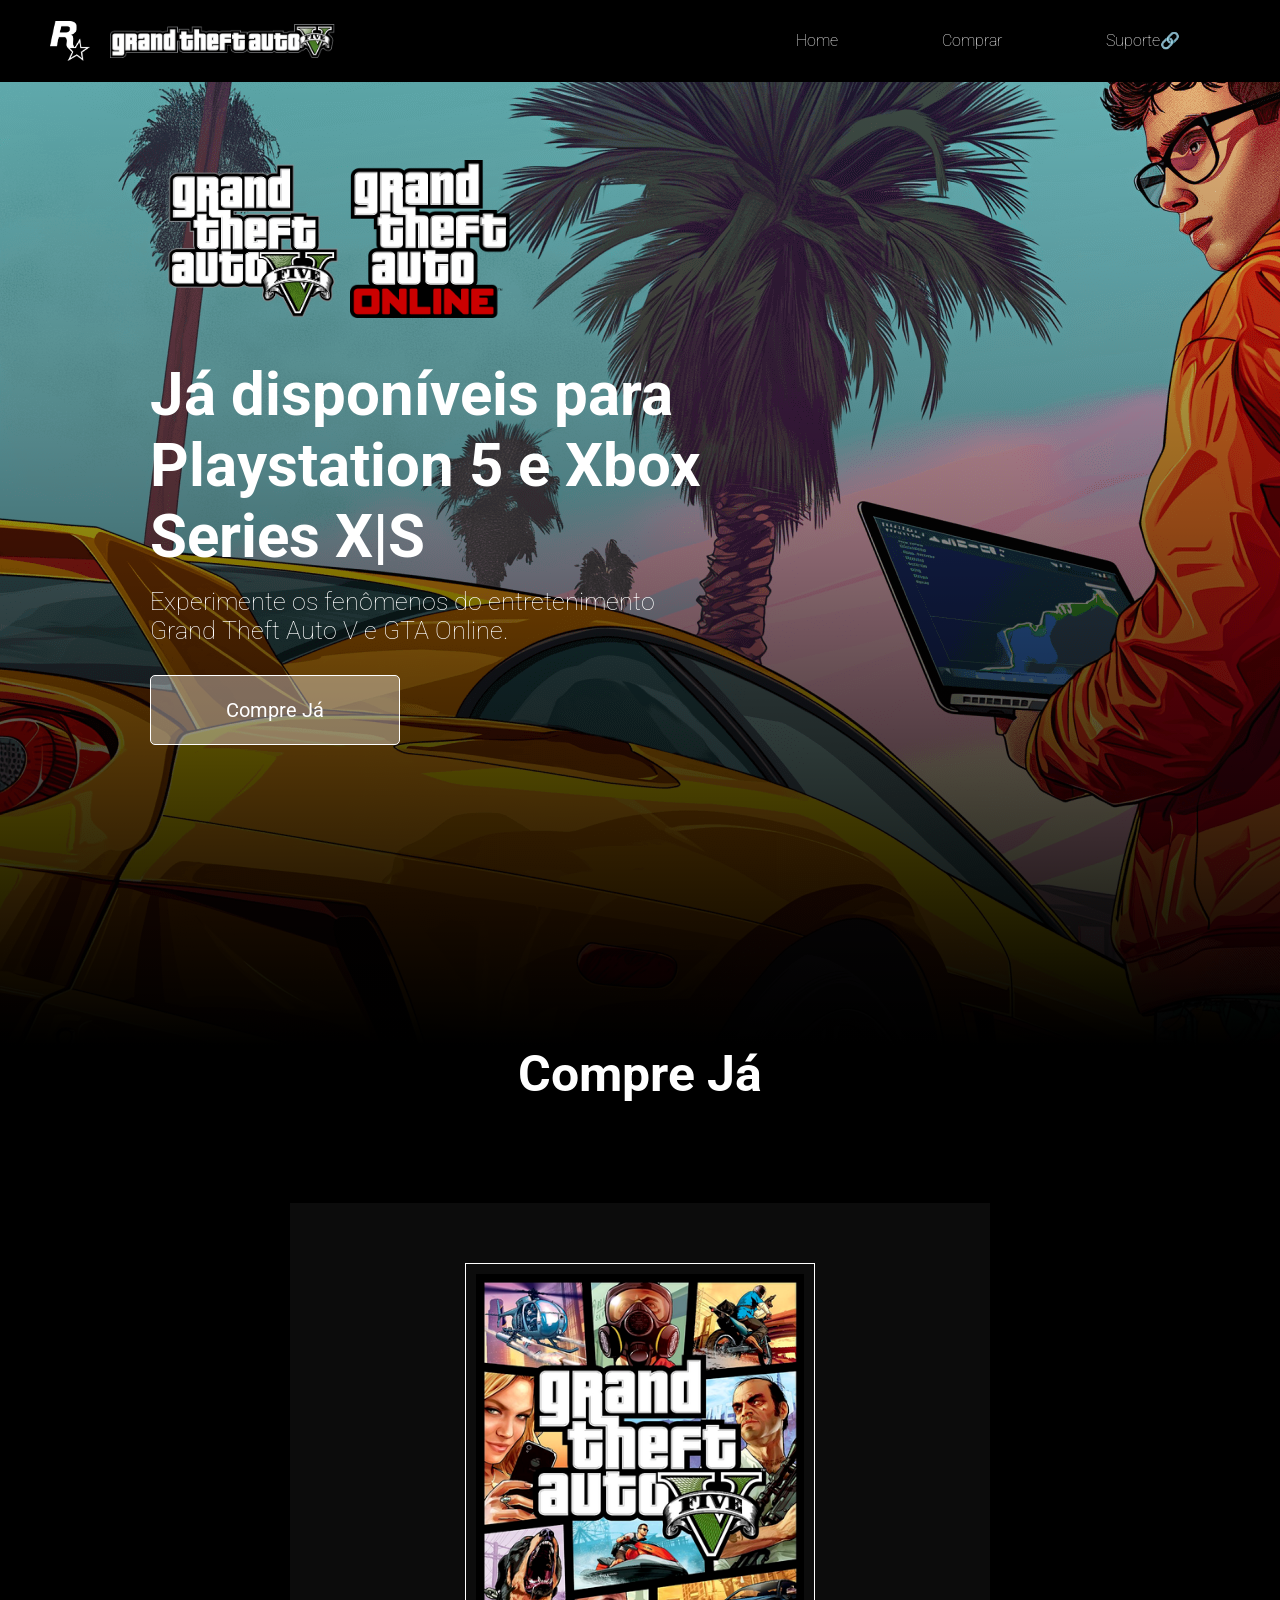
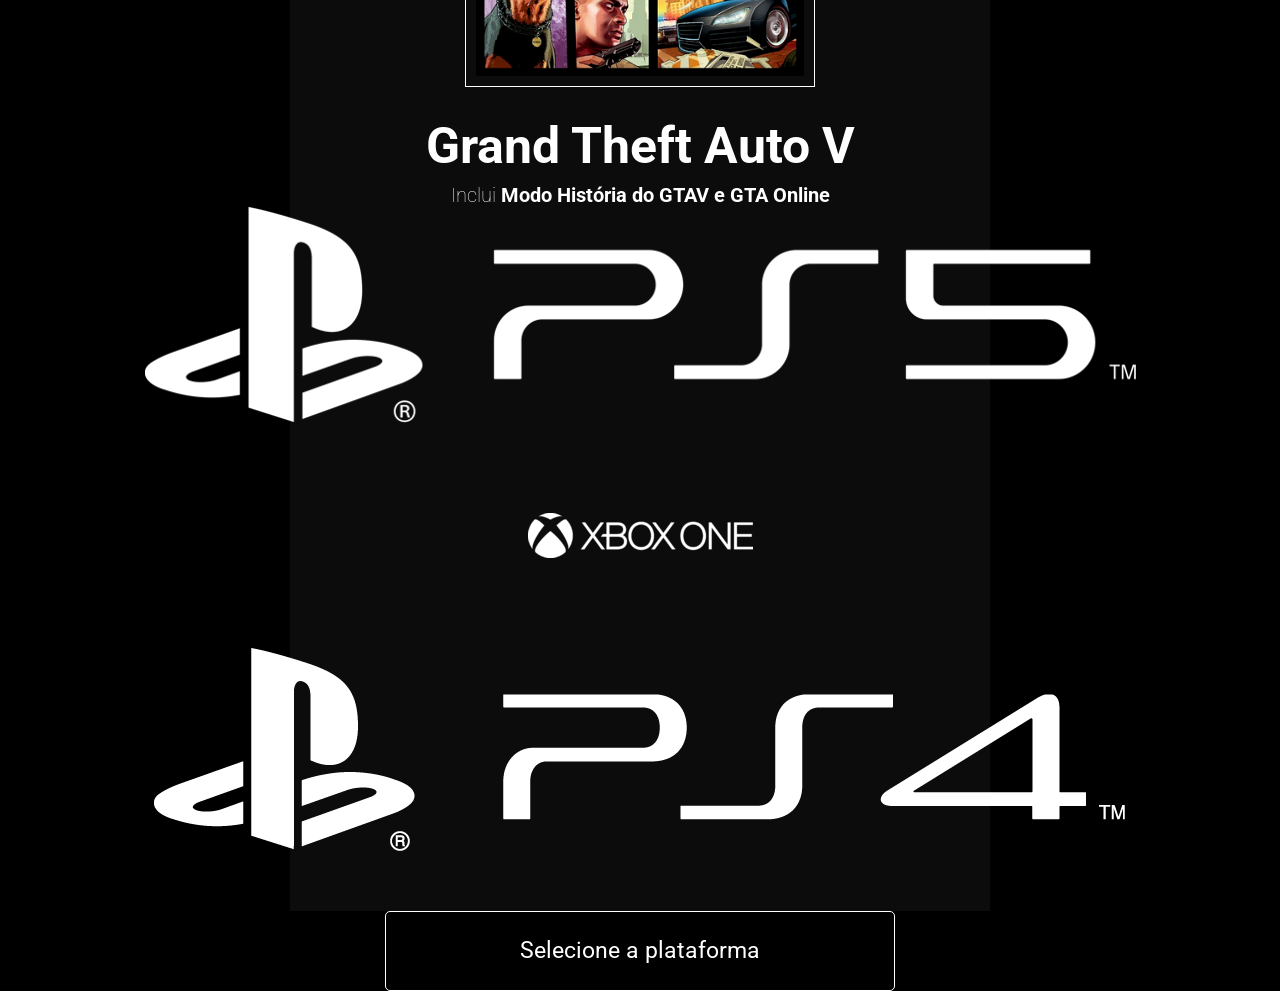
<file: inde.html>
<!DOCTYPE html>
<html lang="pt-br">
<head>
    <meta charset="UTF-8">
    <meta name="viewport" content="width=device-width, initial-scale=1.0">
    <link rel="stylesheet" href="/assets/estilo/style.css">
    <link rel="shortcut icon" href="assets/img/Icone.ico" type="image/x-icon">
    <title>GTA 5</title>

</head>
<body>
    <header class="cabecalho">
        <div class="logo">
            <img class="logo-rockstar" src="assets/img/Logo Rockstar.png" alt="">
            <img class="logo-horizontal" src="assets/img/Logo gta5 horizontal.png" alt="">
        </div>

        <div class="nav">
            <ul>
                <a href="#">Home</a>
                <a href="#">Comprar</a>
                <a href="https://support.rockstargames.com/categories/200013306" target="_blank">Suporte🔗</a>
            </ul>
        </div>
    </header>
    
    <main class="conteudo-total">
        
        <section class="conetudo-1">
            <div class="conteudo-1-logo">
                <img class="logo-gta5" src="assets/img/Logo Gta5.png" alt="">

                <img class="logo-gta-online" src="assets/img/Logo Gta online.png" alt="">
            </div>

            <div class="conteudo-1-titulo">
                <h1>Já disponíveis para <br>Playstation 5  e Xbox <br> Series X|S</h1>
            </div>

            <div class="conteudo-1-sub-titulo">
                <p>Experimente os fenômenos do entretenimento <br> Grand Theft  Auto V e GTA Online.</p>
            </div>

            <div class="conteudo-1-botão">
                <a href="#">Compre Já</a>
            </div>

        </section>

        <section class="conteudo-2">
            <div class="conteudo-2-titulo">
                <h1>Compre Já</h1>
            </div>

            <div class="conteudo-2-produto">
                <img class="conteudo-2-jogo" src="assets/img/Jogo GTA5.png" alt="">
                
                <h1>Grand Theft Auto V</h1>
               
                <p>Inclui <strong>Modo História do GTAV e GTA Online</strong></p>

                <img class="conteudo-2-logos" src="assets/img/Logo ps5.png" alt="">
                <img class="conteudo-2-logos" src="assets/img/Logo xbox one.png" alt="">
                <img class="conteudo-2-logos" src="assets/img/Logo ps4.png" alt="">
                
            </div>

            <div class="conteudo-2-botao">
                <a href="#">Selecione a plataforma</a>
            </div>
        </section>

    </main>
</body>
</html>
</file>
<file: assets/estilo/style.css>
@charset "utf-8";

@import url('https://fonts.googleapis.com/css2?family=Roboto:wght@300;500;700&display=swap');

* {
    margin: 0;
    padding: 0;
    box-sizing: border-box;
    text-decoration: none;
    font-family: 'Roboto', sans-serif;
}

html {
    scroll-behavior: smooth;
}

body {
    background-image: url(../img/Bg.png);
    background-repeat: no-repeat;
}

.cabecalho {
    display: flex;
    align-items: center;
    justify-content: space-between;
    padding-bottom: 10px;
    padding-top: 10px;
    background-color: black;
    position:fixed;
    width: 100%;
}

.logo {
    display: flex;
    align-items: center;
    padding-left: 50px;
    
}
.logo-rockstar {
    width: 40px;   
}

.logo-horizontal {
    width: 250px;
    padding-left: 15px;
}

.nav a {
    color: white;
    margin-right: 100px;
    font-weight: lighter;
    font-size: 1em;
    position: relative;
    padding-bottom: 5px;
}

.nav a::after {
    content: " ";
    width: 0%;
    height: 1px;
    background-color: white;
    position: absolute;
    bottom: 0;
    left: 0;
    transition: 0.5s ease-in-out;
}

.nav a:hover::after {
    width: 100%;
}

.conetudo-1 {
    padding: 150px;
    display: flex;
    align-items: flex-start;
    flex-direction: column;
    background-image: linear-gradient(to top, rgb(0, 0, 0),rgba(0, 0, 0, 0.432),transparent);
    padding-bottom: 300px;
}

.conteudo-1-logo {
    display: flex;
    align-items: center;
    padding-bottom: 30px;
}

.logo-gta5 {
    width: 200px;
}

.logo-gta-online {
    width: 160px;
}

.conteudo-1-titulo {
    font-size: 40px;
    font-weight:bold;
    color: white;
    padding-bottom: 15px;
}

.conteudo-1-sub-titulo {
    font-size: 25px;
    color: white;
    font-weight: lighter;
    padding-bottom: 30px;
}

.conteudo-1-botão a {
    font-size: 20px;
    background-color: rgba(255, 255, 255, 0.356);
    width: 250px;
    height: 70px;
    display: flex;
    align-items: center;
    justify-content: center;
    border-radius: 5px;
    border: 1px solid white;
    color: white;
    transition: 0.3s;
}

.conteudo-1-botão a:hover {
    background-color: white;
    color: black;
    transition: 0.3s;
}

.conteudo-2 {
    display: flex;
    align-items: center;
    flex-direction: column;
    justify-content: center;
    background-color: black;
}

.conteudo-2-titulo h1 {
    color: white;
    font-size: 50px;
    font-weight: bold;
    margin-bottom: 100px;
}

.conteudo-2-produto {
    display: flex;
    align-items: center;
    flex-direction: column;
    background-color: rgba(73, 73, 73, 0.171);
    padding: 60px;
    width: 700px;
}

.conteudo-2-jogo {
    width: 350px;
    padding: 10px;
    border: 1px solid white;
}

.conteudo-2-produto h1 {
    color: white;
    font-size: 50px;
    padding-top: 30px;
    padding-bottom: 8px;
}

.conteudo-2-produto p {
    color: white;
    font-size: 20px;
    font-weight: lighter;
}

.conteudo-2-logos {
    display: flex;
    align-items: center;
    justify-content: center;
}

.conteudo-2-logos-ps5 {
    width: 150px;
}

.conteudo-2-logos-xbox {
    width: 200px;
}

.conteudo-2-logos-ps4 {
    width: 150px;
}

.conteudo-2-botao a {
    text-decoration: none;
    color: white;
    font-size: 23px;   
    display: flex;
    align-items: center;
    justify-content: center;
    background-color:rgba(0, 0, 0, 0.288);
    width: 510px;
    height: 80px;
    border: 0.1px solid white;
    border-radius: 5px;
}

.conteudo-2-botao a:hover {
    background-color: white;
    color: black;
}
</file>
